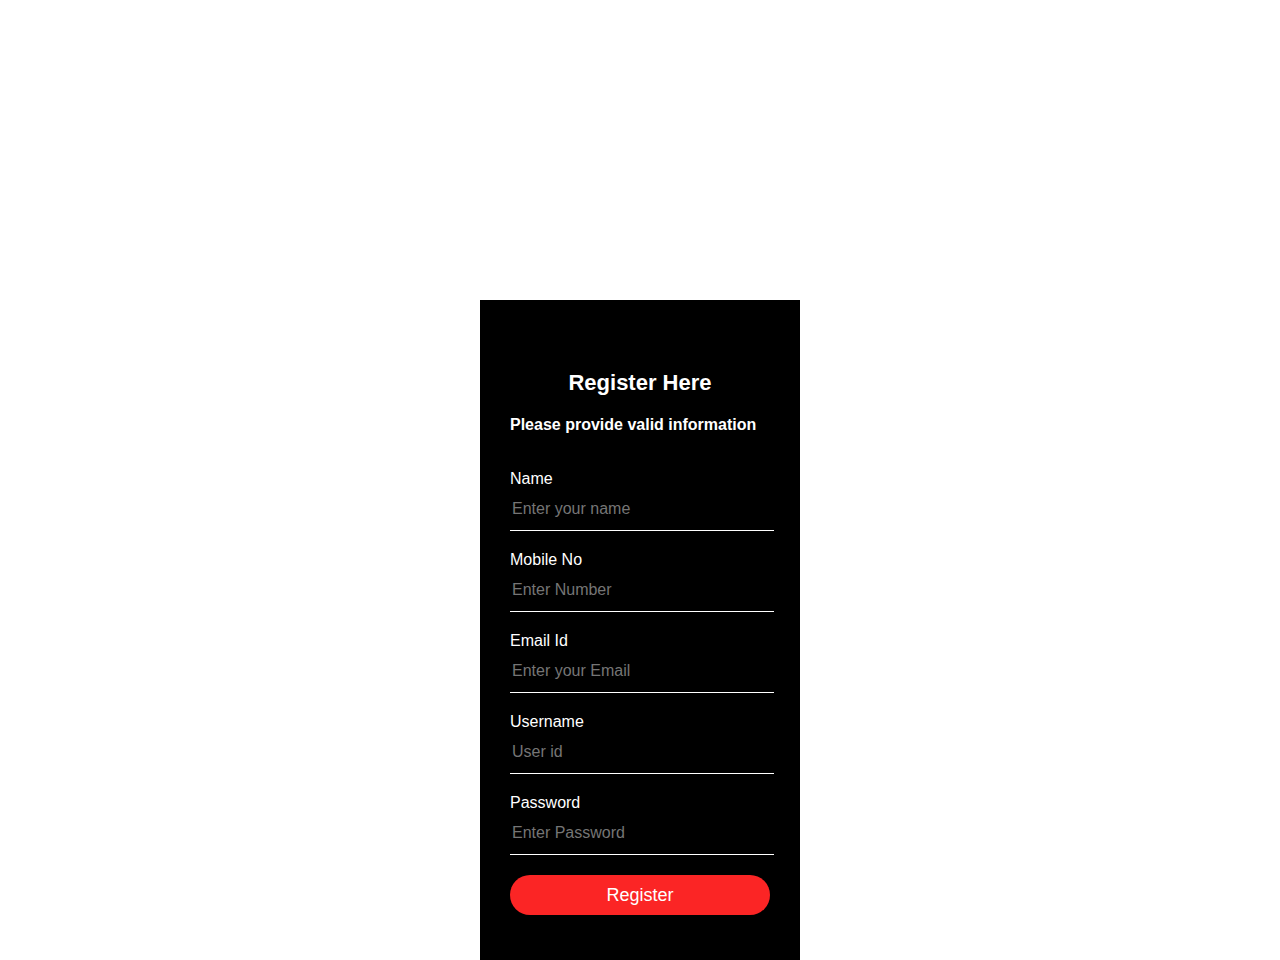
<file: index.html>
<!DOCTYPE html>
<html>
<head>
<meta charset="UTF-8">
<title>Register</title>
<link rel="stylesheet" href="style.css" />
</head>
<body>


<div class="registerbox">
   
        <h1>Register Here</h1>
       <p>Please provide valid information</p>
	   <br></br>
        <form action="RegisterServlet" method="post" id="form" >
             <label for="name">Name</label>
            <input type="text" name="name" placeholder="Enter your name">
            
             <label for="number">Mobile No</label>
            <input type="number" name="mobileno" placeholder="Enter Number">
            
            <label for="Email">Email Id</label>
            <input type="text" name="email" placeholder="Enter your Email">
            
            <label for="username">Username</label>
            <input type="text" name="username" placeholder="User id">
            
             <label for="password">Password</label>
            <input type="password" name="password" placeholder="Enter Password">
            
            <input type="submit" value="Register">
            
        </form>
       
        
    </div>

</body>
</html>
</file>
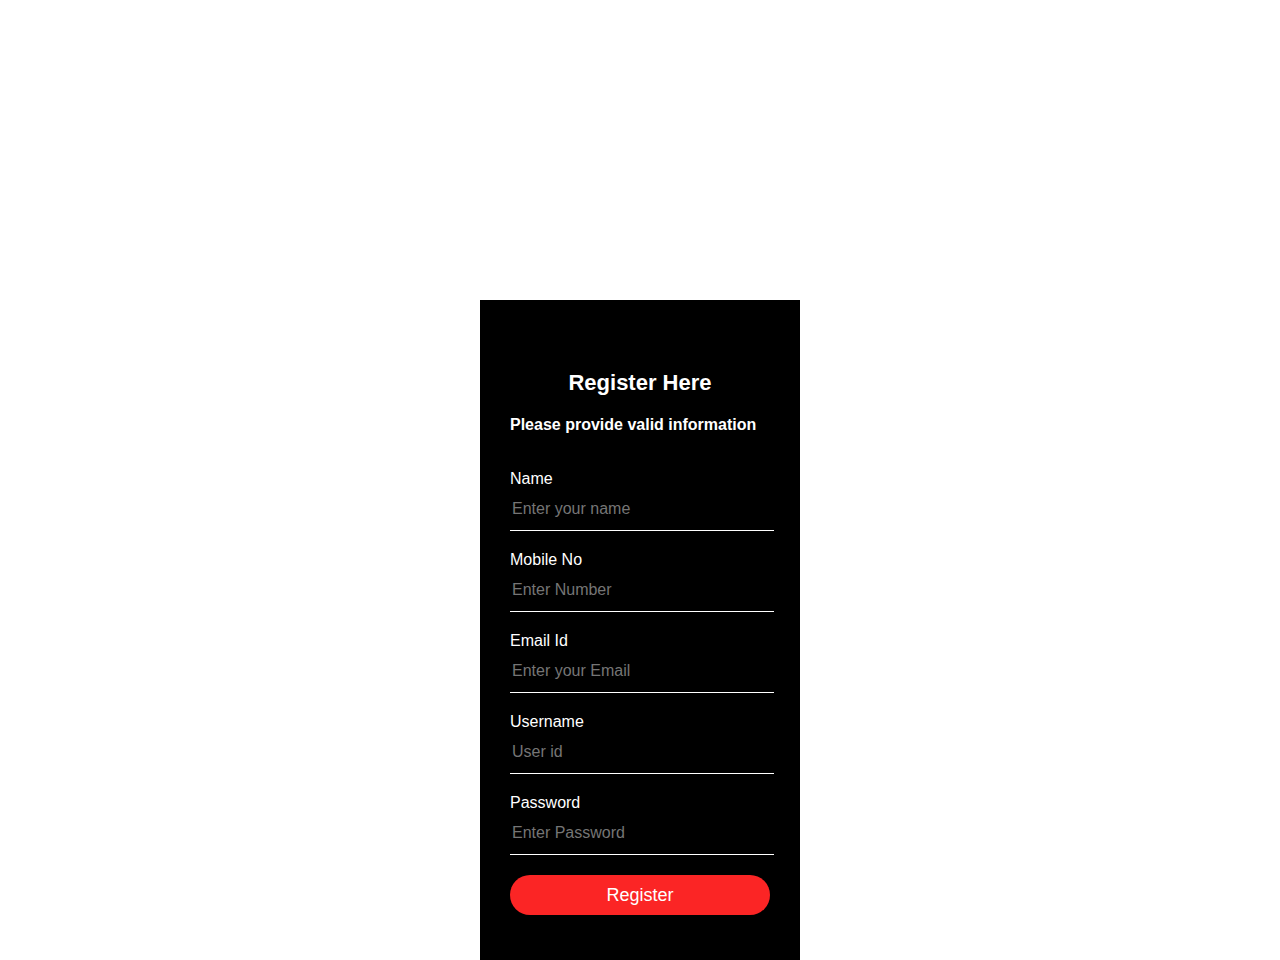
<file: Registration.html>
<!DOCTYPE html>
<html>
<head>
<meta charset="UTF-8">
<title>Register</title>
<link rel="stylesheet" href="style.css" />
</head>
<body>


<div class="registerbox">
   
        <h1>Register Here</h1>
       <p>Please provide valid information</p>
	   <br></br>
        <form action="RegisterServlet" method="post" id="form" >
             <label for="name">Name</label>
            <input type="text" name="name" placeholder="Enter your name">
            
             <label for="number">Mobile No</label>
            <input type="number" name="mobileno" placeholder="Enter Number">
            
            <label for="Email">Email Id</label>
            <input type="text" name="email" placeholder="Enter your Email">
            
            <label for="username">Username</label>
            <input type="text" name="username" placeholder="User id">
            
             <label for="password">Password</label>
            <input type="password" name="password" placeholder="Enter Password">
            
            <input type="submit" value="Register">
            
        </form>
       
        
    </div>

</body>
</html>
</file>
<file: style.css>
body{ 
    font-family: sans-serif;
    background-size: cover;
    margin: 0;
    padding: 0;
     background-position: center;
     
}
/*Register*/

.registerbox{
    width: 320px;
    height: 660px;
    background: #000;
    color: #fff;
    top: 70%;
    left: 50%;
    position: absolute;
    transform: translate(-50%,-50%);
    box-sizing: border-box;
    padding: 70px 30px;
}



.registerbox h1{
    margin: 0;
    padding: 0 0 20px;
    text-align: center;
    font-size: 22px;
}

.registerbox p{
    margin: 0;
    padding: 0;
    font-weight: bold;
}

.registerbox input{
    width: 100%;
    margin-bottom: 20px;
}

.registerbox input[type="text"], input[type="number"], input[type="password"]
{
    border: none;
    border-bottom: 1px solid #fff;
    background: transparent;
    outline: none;
    height: 40px;
    color: #fff;
    font-size: 16px;
}
.registerbox input[type="submit"]
{
    border: none;
    outline: none;
    height: 40px;
    background: #fb2525;
    color: #fff;
    font-size: 18px;
    border-radius: 20px;
}
.registerbox input[type="submit"]:hover
{
    cursor: pointer;
    background: #ffc107;
    color: #000;
}
.registerbox a{
    text-decoration: none;
    font-size: 12px;
    line-height: 20px;
    color: darkgrey;
}

.registerbox a:hover
{
    color: #ffc107;
}
</file>
